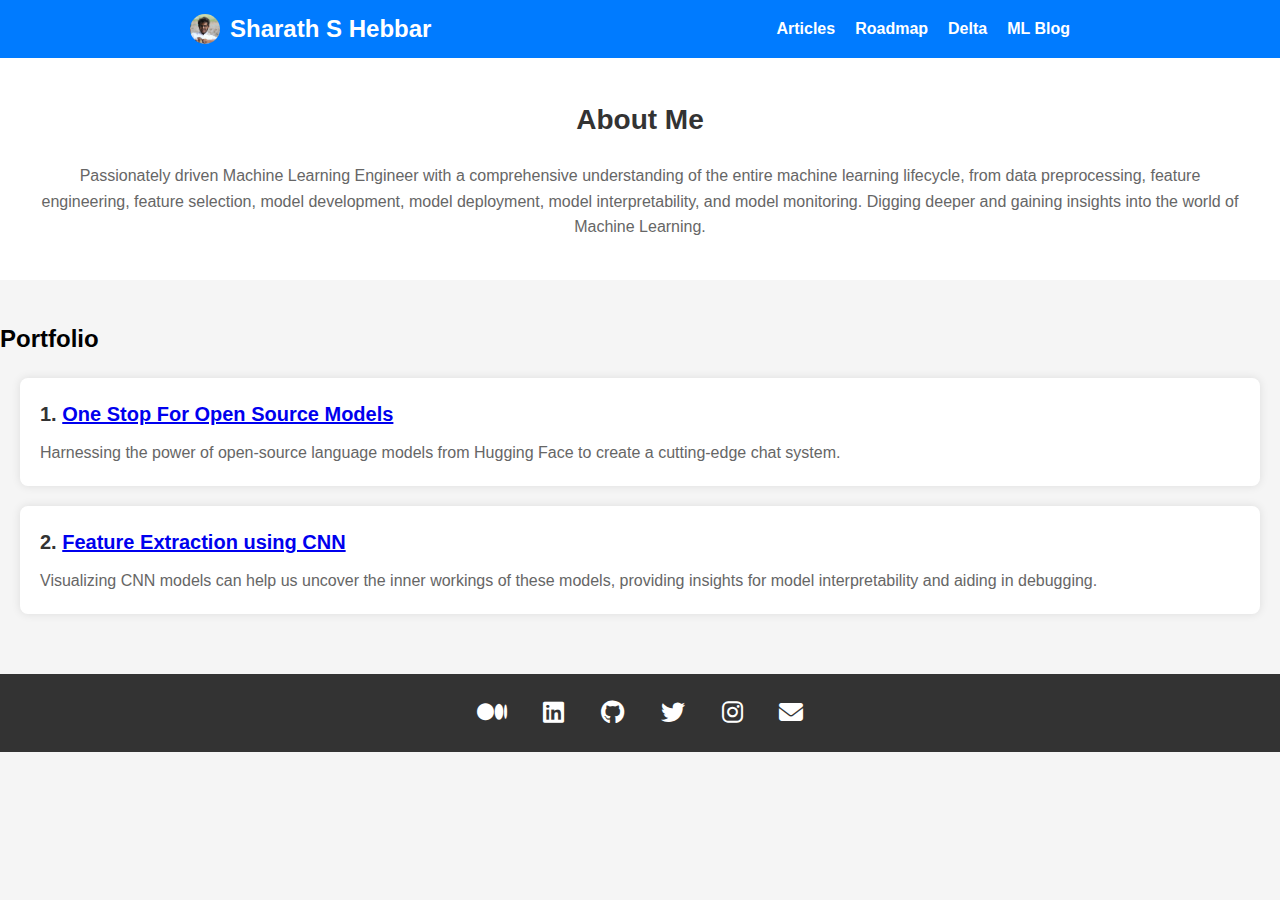
<file: index.html>
<!DOCTYPE html>
<html lang="en">
<head>
    <meta charset="UTF-8">
    <meta name="viewport" content="width=device-width, initial-scale=1.0">
    <meta name="description" content="Projects ideas on github">
    <meta name="keywords" content="Every tech projects, Arduino projects, Python projects, Project ideas, Machine learning">
    <meta name="author" content="Sharath Hebbar">
    <meta property="og:title" content="Project ideas">
    <meta property="og:description" content="Project ideas">
    <title>Portfolio</title>

    <link rel="stylesheet" href="https://cdnjs.cloudflare.com/ajax/libs/font-awesome/6.4.0/css/all.min.css">
    <link rel="stylesheet" href="styles.css">
</head>
<body>
    <header>
        <nav>
            <div class="logo">
                <img src="Ssh.jpg" alt="Your Photo">
                <h2>Sharath S Hebbar</h2>
            </div>
            <ul class="nav-links">
                <li><a href="articles.html">Articles</a></li>
                <li><a href="roadmap.html">Roadmap</a></li>
                <li><a href="https://iblogsdelta.blogspot.com/">Delta</a></li>
                <li><a href="https://datascienceminds.blogspot.com/">ML Blog</a></li>
            </ul>
        </nav>
    </header>

    <section id="about">
        <h2>About Me</h2>
        <p>Passionately driven Machine Learning Engineer with a comprehensive understanding of the entire machine learning lifecycle, from data preprocessing, feature engineering, feature selection, model development, model deployment, model interpretability, and model monitoring.
            Digging deeper and gaining insights into the world of Machine Learning.</p>
    </section>

    <section id="portfolio">
        <h2>Portfolio</h2>
        <div class="portfolio-item">
            <h3>1. 
				<a href ="https://github.com/SharathHebbar/one-stop-for-open-source-models">
                    One Stop For Open Source Models
                </a>
			</h3>
            <p>Harnessing the power of open-source language models from Hugging Face to create a cutting-edge chat system.</p>
        </div>
        <div class="portfolio-item">
            <h3>2. 
				<a href ="https://github.com/SharathHebbar/CNN_Visualization">
                    Feature Extraction using CNN
                </a>
			</h3>
            <p>Visualizing CNN models can help us uncover the inner workings of these models, providing insights for model interpretability and aiding in debugging.</p>
        </div>
        <!-- Add more portfolio items as needed -->
    </section>

    <!-- Add more sections as needed -->

    <footer>
        <div class="social-icons">
            <a href="https://medium.com/@sharathhebbar24" target="_blank"><i class="fab fa-medium"></i></a>
            <a href="https://www.linkedin.com/in/sharath-s-hebbar-14b541172/" target="_blank"><i class="fab fa-linkedin"></i></a>
            <a href="https://github.com/SharathHebbar" target="_blank"><i class="fab fa-github"></i></a>
            <a href="https://twitter.com/SharathSHebbar1" target="_blank"><i class="fab fa-twitter"></i></a>
            <a href="https://www.instagram.com/your-profile" target="_blank"><i class="fab fa-instagram"></i></a>
            <a href="mailto:sharathhebbar24@gmail.com"><i class="fas fa-envelope"></i></a>
        </div>
    </footer>
</body>
</html>
</file>
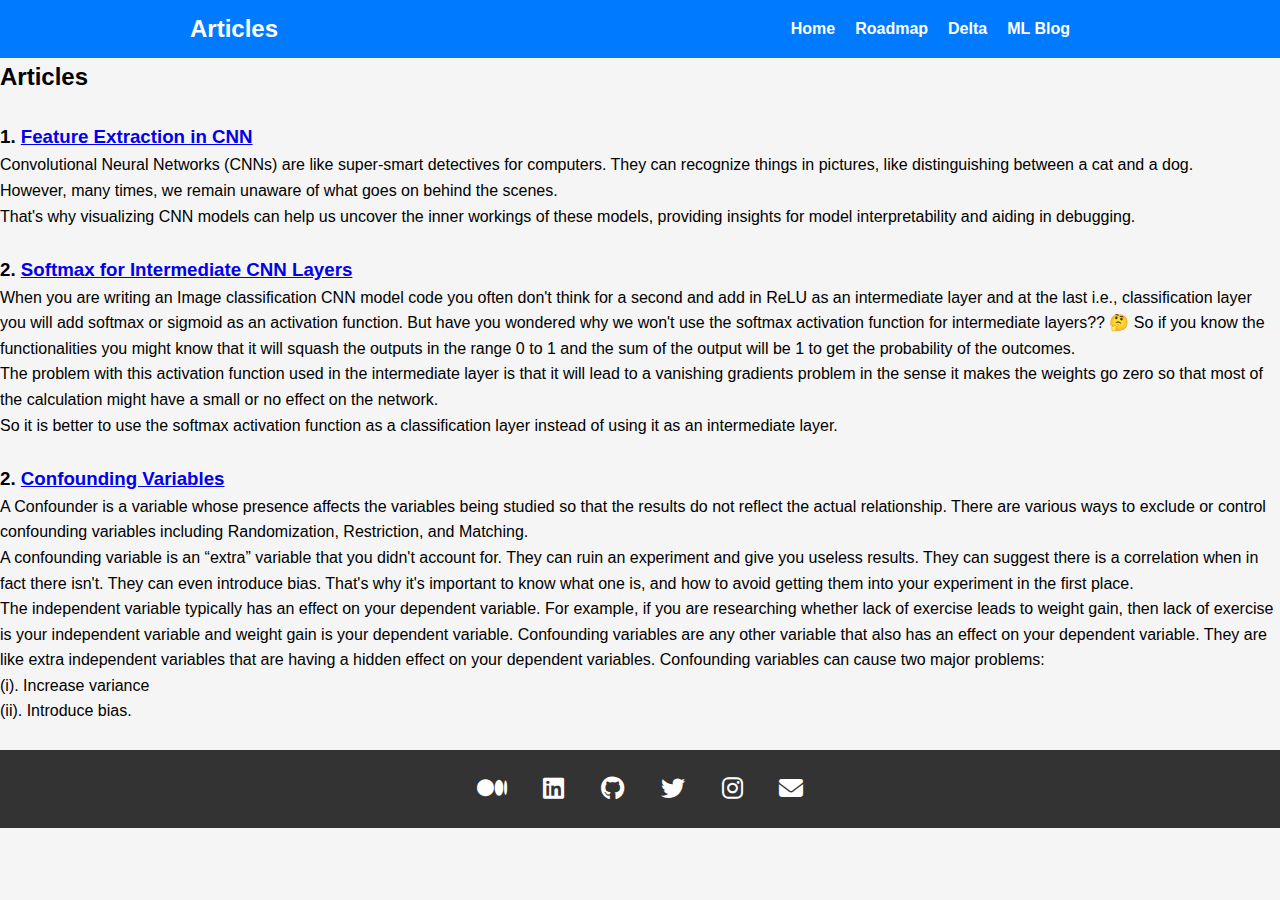
<file: articles.html>
<!DOCTYPE html>
<html lang="en">
<head>
    <meta charset="UTF-8">
    <meta name="viewport" content="width=device-width, initial-scale=1.0">
    <meta name="description" content="Projects ideas on github">
    <meta name="keywords" content="Every tech projects, Arduino projects, Python projects, Project ideas">
    <meta name="author" content="Sharath Hebbar">
    <meta property="og:title" content="Project ideas">
    <meta property="og:description" content="Project ideas">
    <title>Your Articles</title>

    <link rel="stylesheet" href="https://cdnjs.cloudflare.com/ajax/libs/font-awesome/6.4.0/css/all.min.css">
    <link rel="stylesheet" href="styles.css">
</head>
<body>
    <header>
        <nav>
            <div class="logo">
                <h2>Articles</h2>
            </div>
            <ul class="nav-links">
                <li><a href="index.html">Home</a></li>
                <li><a href="roadmap.html">Roadmap</a></li>
                <li><a href="https://iblogsdelta.blogspot.com/">Delta</a></li>
                <li><a href="https://datascienceminds.blogspot.com/">ML Blog</a></li>
            </ul>
        </nav>
    </header>

    <section id="articles">
        <h2>Articles</h2>
        <br>
        <article class="article">
            <h3>
                1. <a href ="https://medium.com/@sharathhebbar24/feature-extraction-in-cnn-49f955a00cb">
                    Feature Extraction in CNN
                </a>
            </h3>
            <p>
                Convolutional Neural Networks (CNNs) are like super-smart detectives for computers. They can recognize things in pictures, like distinguishing between a cat and a dog.<br>
                However, many times, we remain unaware of what goes on behind the scenes.<br>
                That's why visualizing CNN models can help us uncover the inner workings of these models, providing insights for model interpretability and aiding in debugging.                
            </p>
        </article>
        <br>
        <article class="article">
            <h3>
                2. <a href ="https://medium.com/@sharathhebbar24/softmax-for-intermediate-cnn-layers-f6d3b8b7d1d2">
                    Softmax for Intermediate CNN Layers
                </a>
            </h3>
            <p>
                When you are writing an Image classification CNN model code you often don't think for a second and add in ReLU as an intermediate layer and at the last i.e., classification layer you will add softmax or sigmoid as an activation function. But have you wondered why we won't use the softmax activation function for intermediate layers?? 🤔
                So if you know the functionalities you might know that it will squash the outputs in the range 0 to 1 and the sum of the output will be 1 to get the probability of the outcomes.<br>
                The problem with this activation function used in the intermediate layer is that it will lead to a vanishing gradients problem in the sense it makes the weights go zero so that most of the calculation might have a small or no effect on the network.<br>
                So it is better to use the softmax activation function as a classification layer instead of using it as an intermediate layer.<br>
            </p>
        </article>
        <br>
        <article class="article">
            <h3>
                2. <a href ="https://medium.com/@sharathhebbar24/confounding-variables-bea890410385">
                    Confounding Variables
                </a>
            </h3>
            <p>
                A Confounder is a variable whose presence affects the variables being studied so that the results do not reflect the actual relationship. There are various ways to exclude or control confounding variables including Randomization, Restriction, and Matching. <br>
                A confounding variable is an “extra” variable that you didn't account for. They can ruin an experiment and give you useless results. They can suggest there is a correlation when in fact there isn't. They can even introduce bias. That's why it's important to know what one is, and how to avoid getting them into your experiment in the first place.<br>
                The independent variable typically has an effect on your dependent variable. For example, if you are researching whether lack of exercise leads to weight gain, then lack of exercise is your independent variable and weight gain is your dependent variable. Confounding variables are any other variable that also has an effect on your dependent variable. They are like extra independent variables that are having a hidden effect on your dependent variables. Confounding variables can cause two major problems:
                <br>
                (i). Increase variance
                <br>
                (ii). Introduce bias.
            </p>
        </article>
        <br>
    </section>

    <footer>
        <div class="social-icons">
            <a href="https://medium.com/your-profile" target="_blank"><i class="fab fa-medium"></i></a>
            <a href="https://www.linkedin.com/in/sharath-s-hebbar-14b541172/" target="_blank"><i class="fab fa-linkedin"></i></a>
            <a href="https://github.com/SharathHebbar" target="_blank"><i class="fab fa-github"></i></a>
            <a href="https://twitter.com/SharathSHebbar1" target="_blank"><i class="fab fa-twitter"></i></a>
            <a href="https://www.instagram.com/your-profile" target="_blank"><i class="fab fa-instagram"></i></a>
            <a href="mailto:sharathhebbar24@gmail.com"><i class="fas fa-envelope"></i></a>
        </div>
    </footer>
</body>
</html>
</file>
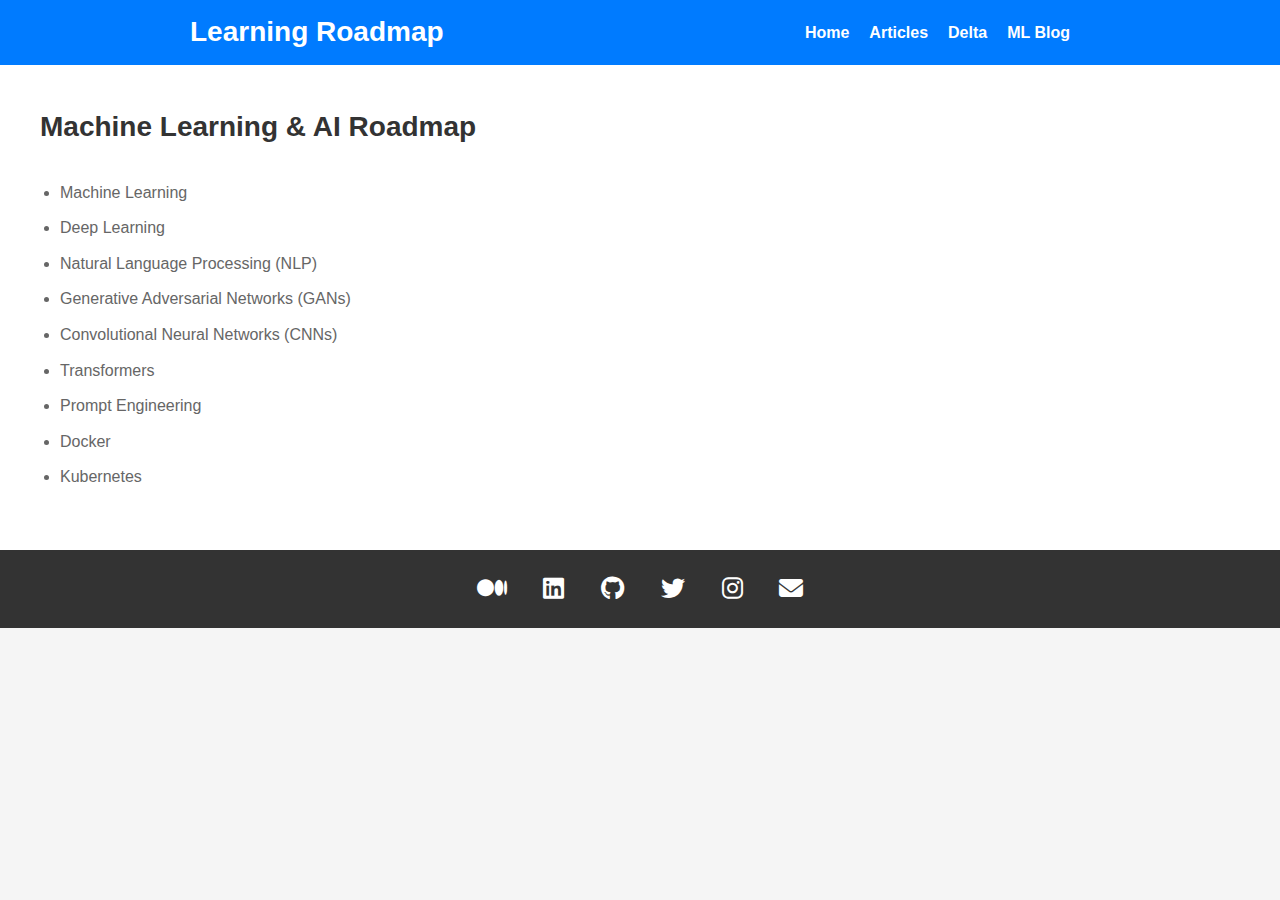
<file: roadmap.html>
<!DOCTYPE html>
<html lang="en">
<head>
    <meta charset="UTF-8">
    <meta name="viewport" content="width=device-width, initial-scale=1.0">
    <meta name="description" content="Projects ideas on github">
    <meta name="keywords" content="Every tech projects, Arduino projects, Python projects, Project ideas">
    <meta name="author" content="Sharath Hebbar">
    <meta property="og:title" content="Project ideas">
    <meta property="og:description" content="Project ideas">
    <title>Your Learning Roadmap</title>
    <link rel="stylesheet" href="https://cdnjs.cloudflare.com/ajax/libs/font-awesome/6.4.0/css/all.min.css">
    <link rel="stylesheet" href="styles.css">
</head>
<body>
    <header>
        <nav>
            <div class="logo">
                <h1>Learning Roadmap</h1>
            </div>
            <ul class="nav-links">
                <li><a href="index.html">Home</a></li>
                <li><a href="articles.html">Articles</a></li>
                <li><a href="https://iblogsdelta.blogspot.com/">Delta</a></li>
                <li><a href="https://datascienceminds.blogspot.com/">ML Blog</a></li>
            </ul>
        </nav>
    </header>

    <section id="roadmap">
        <h2>Machine Learning & AI Roadmap</h2>
        <ul>
            <li>Machine Learning</li>
            <li>Deep Learning</li>
            <li>Natural Language Processing (NLP)</li>
            <li>Generative Adversarial Networks (GANs)</li>
            <li>Convolutional Neural Networks (CNNs)</li>
            <li>Transformers</li>
            <li>Prompt Engineering</li>
            <li>Docker</li>
            <li>Kubernetes</li>
        </ul>
    </section>

    <footer>
        <div class="social-icons">
            <a href="https://medium.com/@sharathhebbar24" target="_blank"><i class="fab fa-medium"></i></a>
            <a href="https://www.linkedin.com/in/sharath-s-hebbar-14b541172/" target="_blank"><i class="fab fa-linkedin"></i></a>
            <a href="https://github.com/SharathHebbar" target="_blank"><i class="fab fa-github"></i></a>
            <a href="https://twitter.com/SharathSHebbar1" target="_blank"><i class="fab fa-twitter"></i></a>
            <a href="https://www.instagram.com/your-profile" target="_blank"><i class="fab fa-instagram"></i></a>
            <a href="mailto:sharathhebbar24@gmail.com"><i class="fas fa-envelope"></i></a>
        </div>
    </footer>
</body>
</html>
</file>
<file: styles.css>
/* Reset some default styles */
body, h1, h2, h3, p, ul, li {
    margin: 0;
    padding: 0;
}

/* Basic styling */
body {
    font-family: 'Arial', sans-serif;
    background-color: #f5f5f5;
    line-height: 1.6;
}

header {
    background-color: #007BFF;
    color: #fff;
    padding: 10px 0;
    text-align: center;
}

nav {
    display: flex;
    justify-content: space-between;
    align-items: center;
    max-width: 900px;
    margin: 0 auto;
}

.logo {
    display: flex;
    align-items: center;
}

.logo img {
    width: 30px;
    height: 30px;
    border-radius: 50%;
    margin-right: 10px;
}

.logo h1 {
    font-size: 28px;
    color: #fff;
    font-weight: bold;
}

.nav-links {
    list-style: none;
    display: flex;
}

.nav-links li {
    margin-right: 20px;
}

.nav-links a {
    text-decoration: none;
    color: #fff;
    font-weight: bold;
    font-size: 16px;
    transition: color 0.3s;
}

.nav-links a:hover {
    color: #f0f0f0;
}

/* About Section */
#about {
    background-color: #fff;
    padding: 40px;
    text-align: center;
}

#about h2 {
    font-size: 28px;
    color: #333;
    font-weight: bold;
}

#about p {
    font-size: 16px;
    color: #666;
    margin-top: 20px;
}

/* Portfolio Section */
#portfolio {
    background-color: #f5f5f5;
    padding: 40px 0;
}

.portfolio-item {
    background-color: #fff;
    margin: 20px;
    padding: 20px;
    border-radius: 8px;
    box-shadow: 0 0 10px rgba(0, 0, 0, 0.1);
}

.portfolio-item h3 {
    font-size: 20px;
    color: #333;
    font-weight: bold;
}

.portfolio-item p {
    font-size: 16px;
    color: #666;
    margin-top: 10px;
}

/* Social Icons */
footer {
    background-color: #333;
    color: #fff;
    text-align: center;
    padding: 20px 0;
}

.social-icons {
    font-size: 24px;
}

.social-icons a {
    margin: 0 15px;
    text-decoration: none;
    color: #fff;
    transition: color 0.3s;
}

.social-icons a:hover {
    color: #007BFF;
}

/* Roadmap Section */
#roadmap {
    background-color: #fff;
    padding: 40px;
}

#roadmap h2 {
    font-size: 28px;
    color: #333;
    font-weight: bold;
}

#roadmap ul {
    list-style: disc;
    margin-left: 20px;
    padding: 20px 0;
}

#roadmap li {
    font-size: 16px;
    color: #666;
    margin-top: 10px;
}

/* Media queries for responsive design */
@media (max-width: 768px) {
    .nav-links {
        flex-direction: column;
        align-items: center;
    }

    .nav-links li {
        margin: 10px 0;
    }
}
</file>
